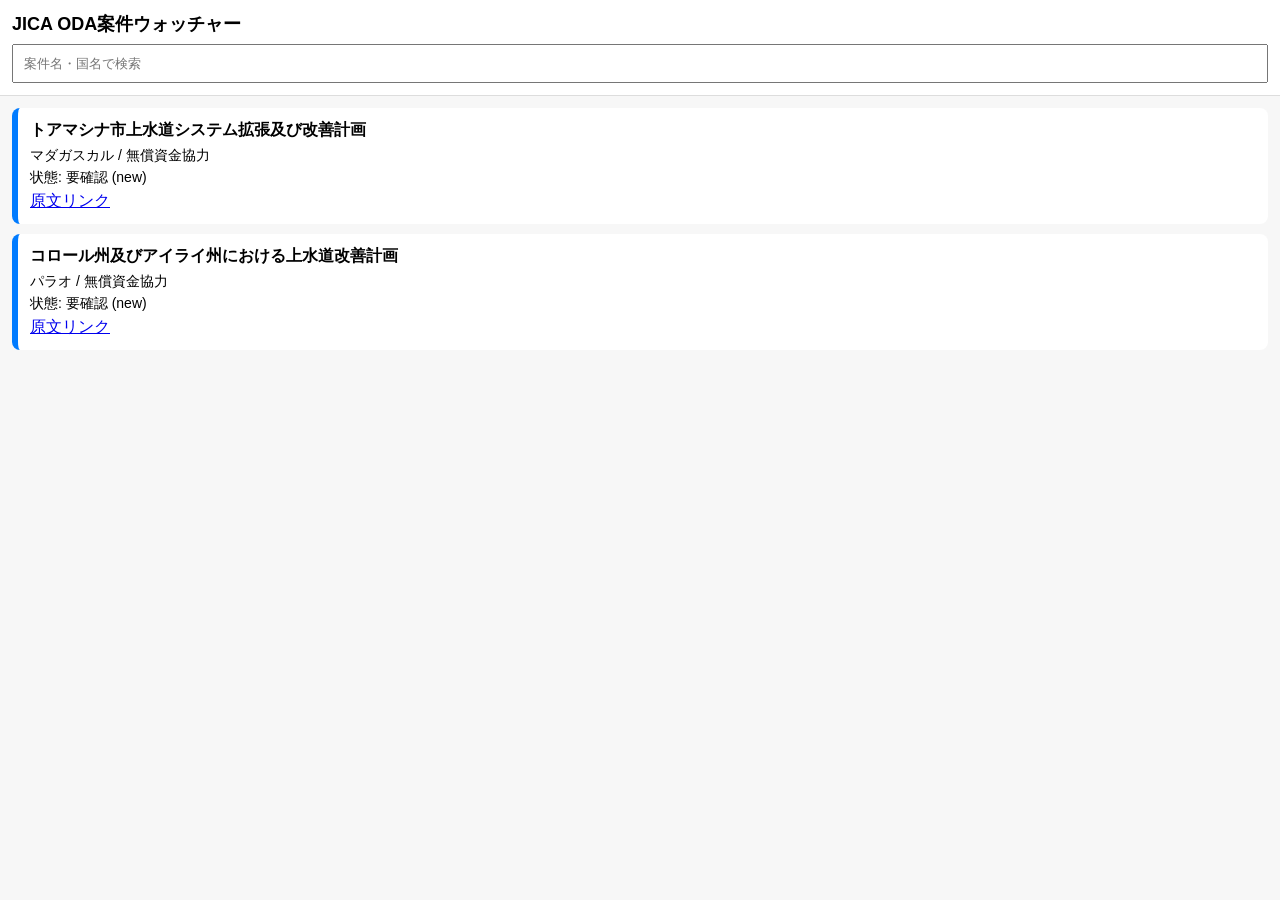
<file: site/index.html>
<!doctype html>
<html lang="ja">
<head>
  <meta charset="utf-8" />
  <meta name="viewport" content="width=device-width, initial-scale=1" />
  <title>JICA ODA案件ウォッチャー</title>
  <link rel="stylesheet" href="style.css" />
</head>
<body>
  <header>
    <h1>JICA ODA案件ウォッチャー</h1>
    <input id="q" placeholder="案件名・国名で検索" />
  </header>
  <main>
    <ul id="list"></ul>
  </main>
  <script src="app.js"></script>
</body>
</html>
</file>
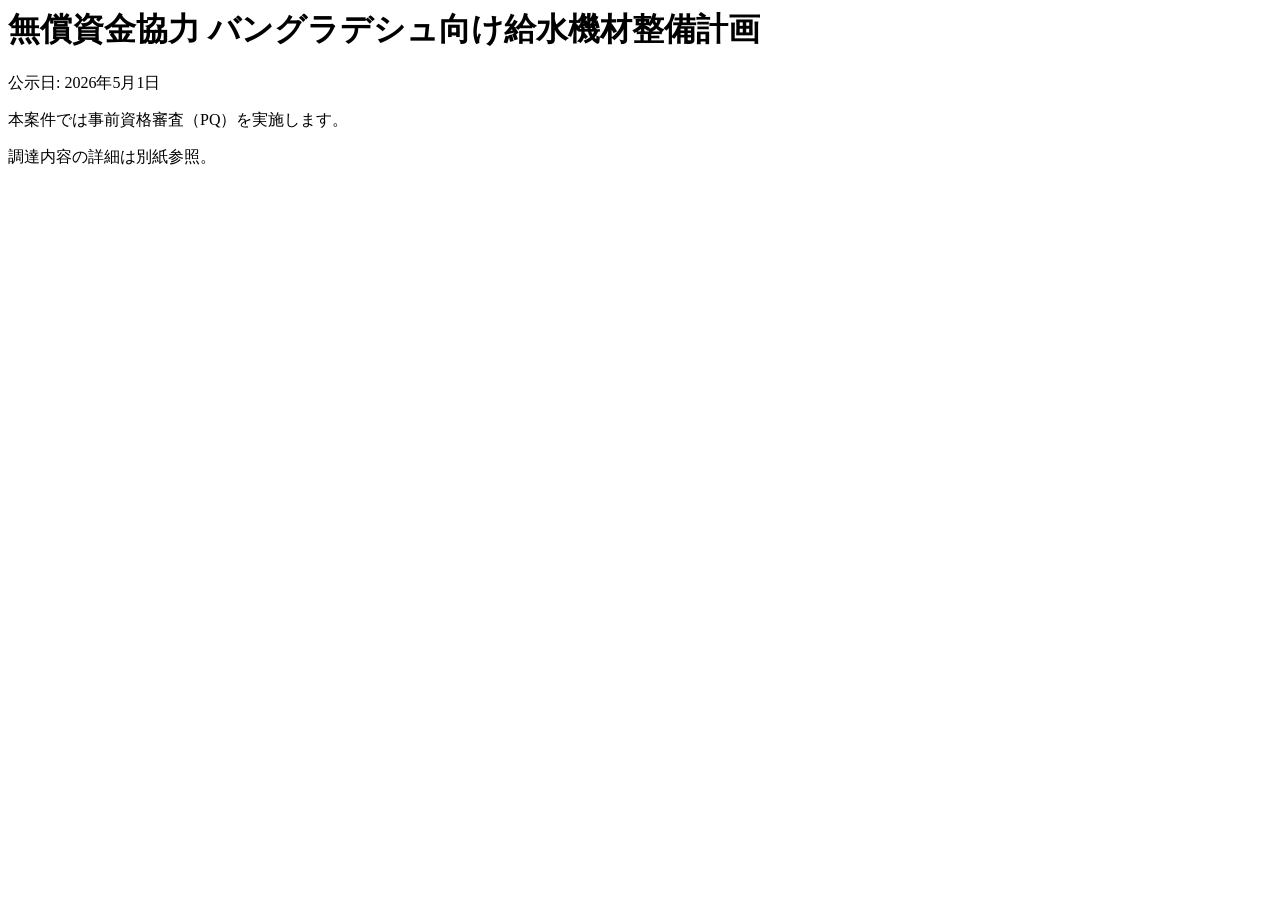
<file: tests/fixtures/jica/detail.html>
<html>
  <head>
    <title>無償資金協力 バングラデシュ向け給水機材整備計画 入札公示</title>
  </head>
  <body>
    <h1>無償資金協力 バングラデシュ向け給水機材整備計画</h1>
    <p>公示日: 2026年5月1日</p>
    <p>本案件では事前資格審査（PQ）を実施します。</p>
    <div>調達内容の詳細は別紙参照。</div>
  </body>
</html>
</file>
<file: site/style.css>
body { font-family: sans-serif; margin: 0; background: #f7f7f7; }
header { position: sticky; top: 0; background: #fff; padding: 12px; border-bottom: 1px solid #ddd; }
h1 { font-size: 18px; margin: 0 0 8px; }
input { width: 100%; padding: 10px; box-sizing: border-box; }
#list { list-style: none; margin: 0; padding: 12px; display: grid; gap: 10px; }
.card { background: #fff; border-radius: 8px; padding: 12px; border-left: 6px solid #999; }
.card.new { border-left-color: #007bff; }
.card.updated { border-left-color: #ff9800; }
.card.missing { border-left-color: #f44336; }
.card.no_change { border-left-color: #4caf50; }
.card h2 { font-size: 16px; margin: 0 0 6px; }
.card p { margin: 4px 0; font-size: 14px; }
</file>
